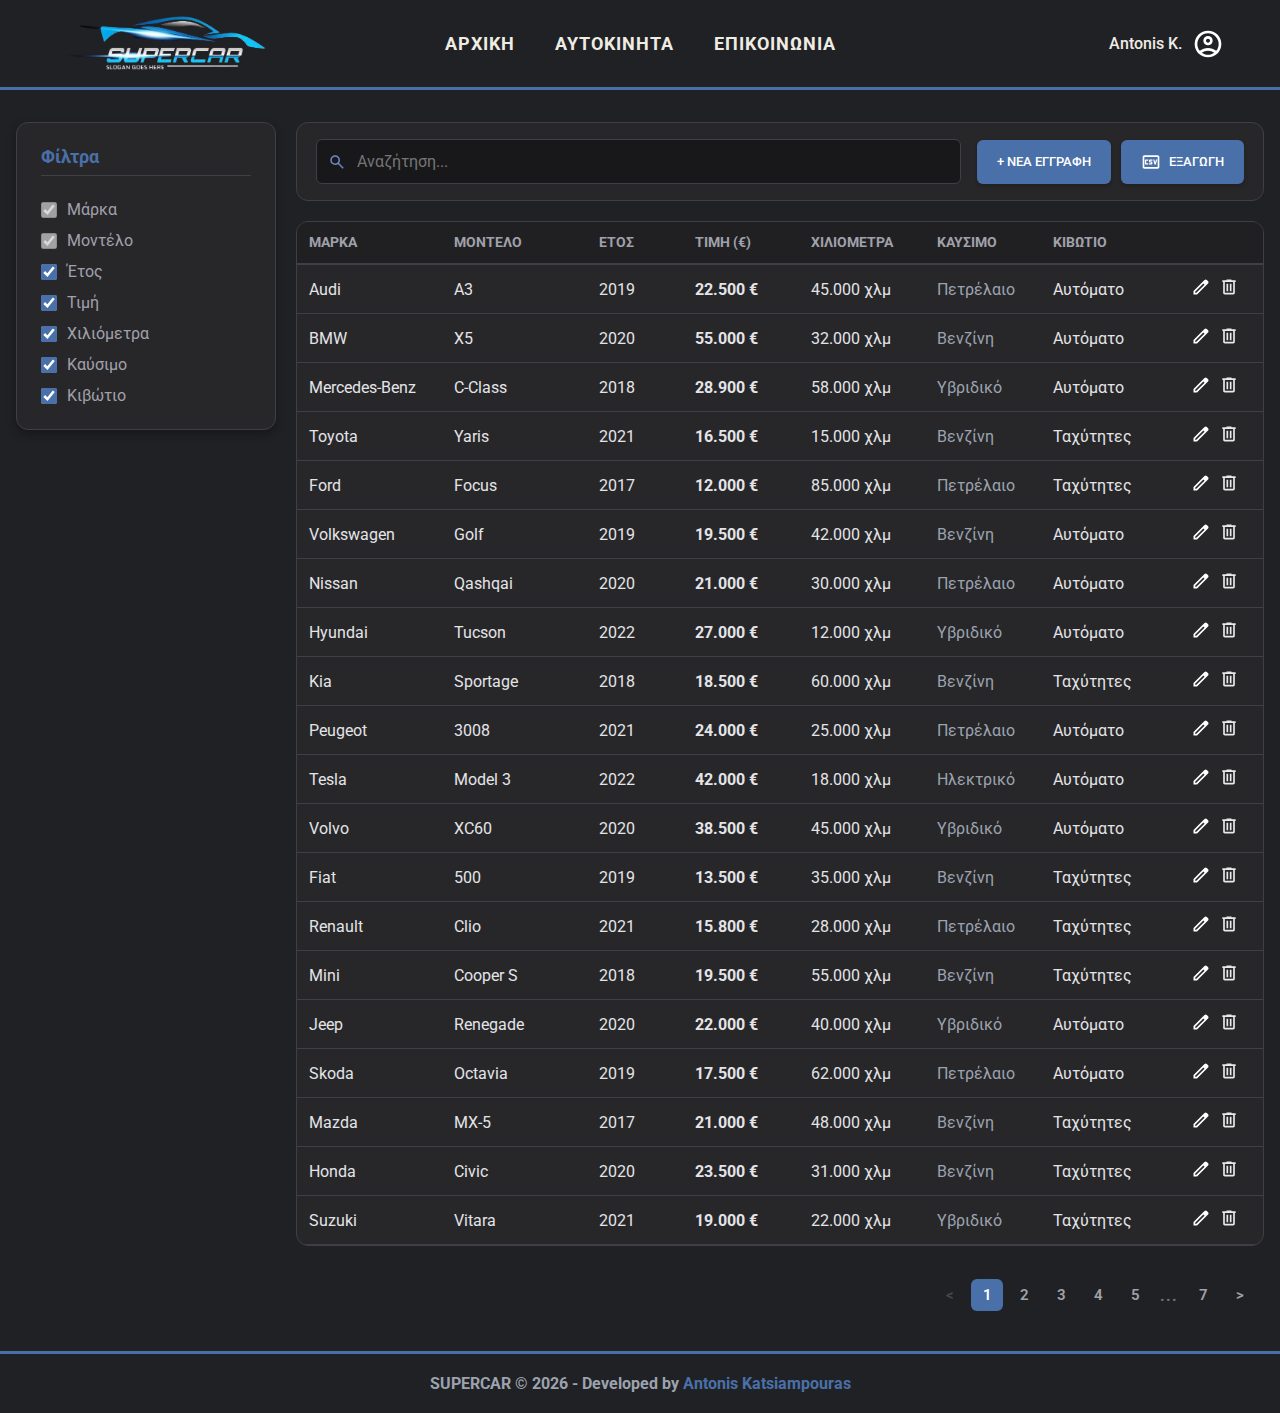
<file: index.html>
<!DOCTYPE html>
<html lang="el">

<head>
    <meta charset="UTF-8">
    <meta name="viewport" content="width=device-width, initial-scale=1.0">
    <title>SUPERCAR</title>
    <link rel="preconnect" href="https://fonts.googleapis.com">
    <link rel="preconnect" href="https://fonts.gstatic.com" crossorigin>
    <link href="https://fonts.googleapis.com/css2?family=Roboto:wght@300;400;500;700&display=swap" rel="stylesheet">
    <link rel="stylesheet" href="style.css">
</head>

<body>

    <header id="app-header">
        <div id="header-content">
            <a href="homepage.html" class="logo-area">
                <img id="nav-logo" src="logo.png" alt="LOGO">
            </a>

            <nav class="nav-links">
                <a href="homepage.html">ΑΡΧΙΚΗ</a>
                <a href="index.html">ΑΥΤΟΚΙΝΗΤΑ</a>
                <a href="contact.html">ΕΠΙΚΟΙΝΩΝΙΑ</a>
            </nav>


            <button id="menu-btn" aria-label="Menu">
                <img src="svgs/menu.svg" alt="Menu">
            </button>

            <div id="user">
                <span id="username">Antonis K.</span>
                <img src="svgs/account.svg" alt="Account" id="icon">
            </div>
        </div>
    </header>

    <main id="main-layout">

        <aside id="sidebar-panel">
            <div id="sidebar-header">
                <h3 id="sidebar-title">Φίλτρα</h3>

            </div>

            <div id="filters-list">
                <label id="lbl-brand" class="checkbox-label">
                    <input type="checkbox" id="chk-brand" checked disabled data-col="brand"> Μάρκα
                </label>
                <label id="lbl-model" class="checkbox-label">
                    <input type="checkbox" id="chk-model" checked disabled data-col="model"> Μοντέλο
                </label>

                <label class="checkbox-label">
                    <input type="checkbox" data-col="year" checked>
                    Έτος
                </label>
                <label class="checkbox-label">
                    <input type="checkbox" data-col="price" checked>
                    Τιμή
                </label>
                <label class="checkbox-label">
                    <input type="checkbox" data-col="mileage" checked>
                    Χιλιόμετρα
                </label>
                <label class="checkbox-label">
                    <input type="checkbox" data-col="fuel" checked>
                    Καύσιμο
                </label>
                <label class="checkbox-label">
                    <input type="checkbox" data-col="transmission" checked>
                    Κιβώτιο
                </label>
            </div>
        </aside>

        <!-- Main Content (Cars Table) -->
        <section id="content-panel">
            <!-- Top Toolbar: Search + Add/Export -->
            <div id="top-toolbar">
                <div id="search-container">
                    <img src="svgs/search.svg" alt="Search" class="search-icon-img">
                    <input type="text" id="search-input" placeholder="Αναζήτηση...">
                </div>

                <div id="action-buttons">
                    <button class="btn-main">
                        + ΝΕΑ ΕΓΓΡΑΦΗ
                    </button>
                    <button id="export-btn" class="btn-main">
                        <img src="svgs/csv.svg" alt="csv" style="width: 20px; height: 20px;">
                        ΕΞΑΓΩΓΗ
                    </button>
                </div>
            </div>

            <!-- Table Wrapper -->
            <div id="table-wrapper">
                <table id="cars-table">
                    <thead>
                        <tr>
                            <th data-col="brand">ΜΑΡΚΑ</th>
                            <th data-col="model">ΜΟΝΤΕΛΟ</th>
                            <th data-col="year">ΕΤΟΣ</th>
                            <th data-col="price">ΤΙΜΗ (€)</th>
                            <th data-col="mileage">ΧΙΛΙΟΜΕΤΡΑ</th>
                            <th data-col="fuel">ΚΑΥΣΙΜΟ</th>
                            <th data-col="transmission">ΚΙΒΩΤΙΟ</th>
                            <th data-col="actions"></th>
                        </tr>
                    </thead>
                    <tbody id="table-body">
                        <!-- Rows rendered by JS -->
                    </tbody>
                </table>
            </div>
            <div id="pagination-wrapper">
                <!-- Pagination controls will be injected here by JS -->
            </div>

            <button id="mobile-filter-btn" class="hidden">
                <img src="svgs/filter.svg" alt="Filters">
            </button>
        </section>
    </main>

    <footer id="app-footer">
        <h4>SUPERCAR © 2026 - Developed by <span id="dev"> Antonis Katsiampouras </span> </h4>
    </footer>

    <!-- Mobile Filter Sidebar -->
    <div class="sidebar-panel" id="mobile-sidebar-panel">
        <h3>Φίλτρα</h3>
        <div id="filters-list-mobile">
            <!-- Checkboxes injected by JS -->
        </div>
    </div>

    <!-- Add/Edit Modal Overlay -->
    <div id="car-form-modal" class="modal-overlay">
        <div class="modal-content">
            <h2 id="modal-title">Νέα Εγγραφή</h2>
            <form id="car-form">
                <input type="hidden" id="car-id">

                <div class="form-group">
                    <label for="car-brand">Μάρκα</label>
                    <input type="text" id="car-brand" required>
                </div>

                <div class="form-group">
                    <label for="car-model">Μοντέλο</label>
                    <input type="text" id="car-model" required>
                </div>

                <div class="form-row">
                    <div class="form-group">
                        <label for="car-year">Έτος</label>
                        <select id="car-year" required>
                            <!-- Options populated by JS -->
                        </select>
                    </div>
                    <div class="form-group">
                        <label for="car-price">Τιμή (€)</label>
                        <input type="number" id="car-price" min="0" required>
                    </div>
                </div>

                <div class="form-group">
                    <label for="car-mileage">Χιλιόμετρα</label>
                    <input type="number" id="car-mileage" min="0" list="mileage-suggestions" required>
                    <datalist id="mileage-suggestions">
                        <option value="5000">
                        <option value="10000">
                        <option value="20000">
                        <option value="30000">
                        <option value="40000">
                        <option value="50000">
                        <option value="60000">
                        <option value="70000">
                        <option value="80000">
                        <option value="90000">
                        <option value="100000">
                        <option value="120000">
                        <option value="150000">
                        <option value="200000">
                    </datalist>
                </div>

                <div class="form-row">
                    <div class="form-group">
                        <label for="car-fuel">Καύσιμο</label>
                        <select id="car-fuel" required>
                            <option value="Βενζίνη">Βενζίνη</option>
                            <option value="Πετρέλαιο">Πετρέλαιο</option>
                            <option value="Υβριδικό">Υβριδικό</option>
                            <option value="Ηλεκτρικό">Ηλεκτρικό</option>
                            <option value="Υγραέριο">Υγραέριο</option>
                            <option value="Φυσικό Αέριο">Φυσικό Αέριο</option>
                        </select>
                    </div>
                    <div class="form-group">
                        <label for="car-transmission">Κιβώτιο</label>
                        <select id="car-transmission" required>
                            <option value="Αυτόματο">Αυτόματο</option>
                            <option value="Ταχύτητες">Ταχύτητες</option>
                        </select>
                    </div>
                </div>

                <div class="form-actions">
                    <button type="button" id="cancel-btn" class="btn-cancel">Ακύρωση</button>
                    <button type="submit" class="btn-save">Αποθήκευση</button>
                </div>
            </form>
        </div>
    </div>

    <script type="module" src="main.js" defer></script>
</body>

</html>
</file>
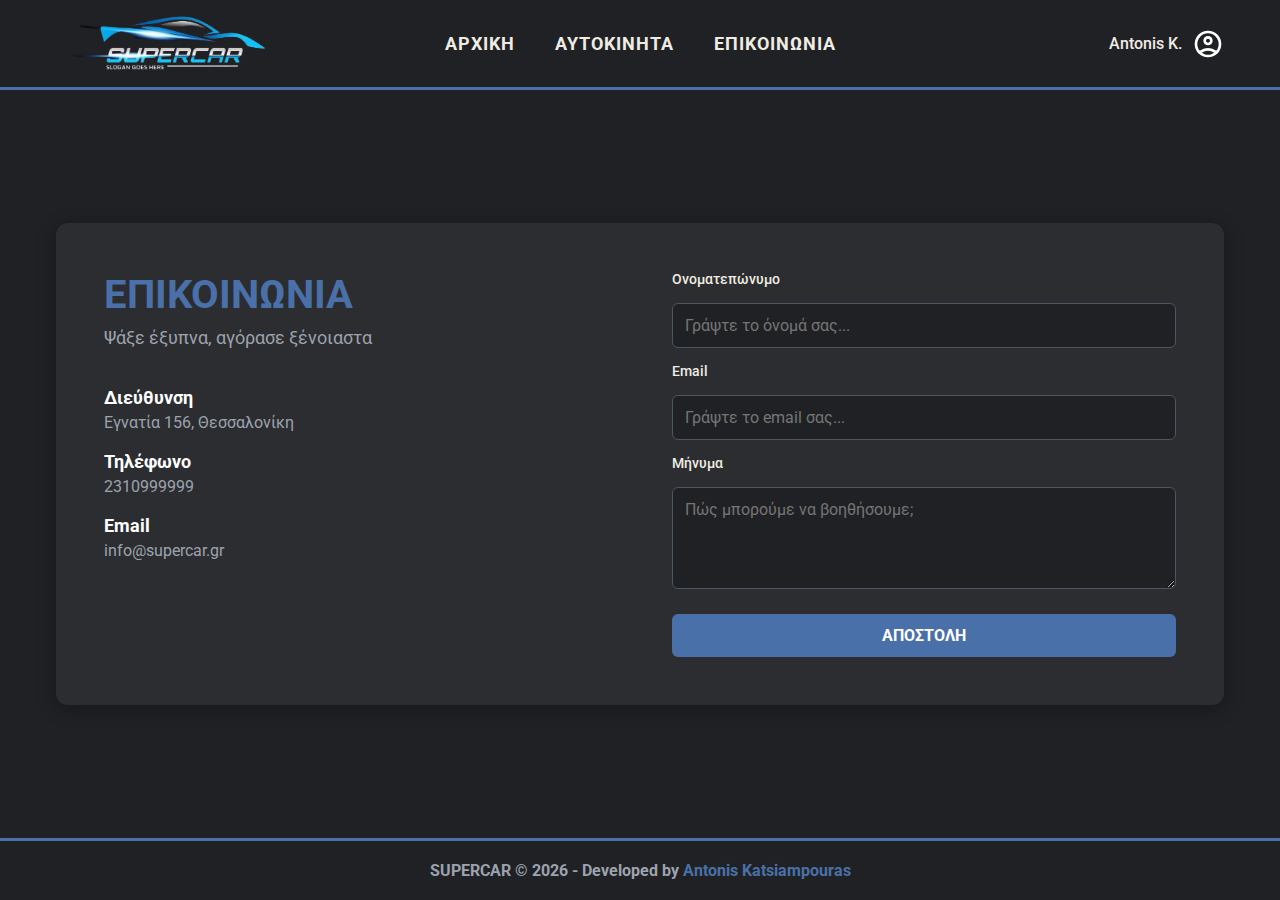
<file: contact.html>
<!DOCTYPE html>
<html lang="el">

<head>
    <meta charset="UTF-8">
    <meta name="viewport" content="width=device-width, initial-scale=1.0">
    <title>SUPERCAR</title>
    <link rel="preconnect" href="https://fonts.googleapis.com">
    <link rel="preconnect" href="https://fonts.gstatic.com" crossorigin>
    <link href="https://fonts.googleapis.com/css2?family=Roboto:wght@300;400;500;700&display=swap" rel="stylesheet">
    <link rel="stylesheet" href="style.css">
</head>

<body>

    <header id="app-header">
        <div id="header-content">
            <a href="homepage.html" class="logo-area">
                <img id="nav-logo" src="logo.png" alt="LOGO">
            </a>

            <nav class="nav-links">
                <a href="homepage.html">ΑΡΧΙΚΗ</a>
                <a href="index.html">ΑΥΤΟΚΙΝΗΤΑ</a>
                <a href="contact.html">ΕΠΙΚΟΙΝΩΝΙΑ</a>
            </nav>


            <button id="menu-btn" aria-label="Menu">
                <img src="svgs/menu.svg" alt="Menu">
            </button>

            <div id="user">
                <span id="username">Antonis K.</span>
                <img src="svgs/account.svg" alt="Account" id="icon">
            </div>
        </div>
    </header>

    <main id="contact-container">
        <div id="contact-wrapper">
            <div id="contact-info">
                <h1 id="contact-title">ΕΠΙΚΟΙΝΩΝΙΑ</h1>
                <p id="contact-subtitle">Ψάξε έξυπνα, αγόρασε ξένοιαστα</p>

                <div id="info-list">
                    <div id="info-item-1">
                        <h3>Διεύθυνση</h3>
                        <p>Εγνατία 156, Θεσσαλονίκη</p>
                    </div>
                    <div id="info-item-2">
                        <h3>Τηλέφωνο</h3>
                        <p>2310999999</p>
                    </div>
                    <div id="info-item-3">
                        <h3>Email</h3>
                        <p>info@supercar.gr</p>
                    </div>
                </div>
            </div>

            <form id="contact-form">
                <label for="name-input">Ονοματεπώνυμο</label>
                <input type="text" id="name-input" placeholder="Γράψτε το όνομά σας...">

                <label for="email-input">Email</label>
                <input type="email" id="email-input" placeholder="Γράψτε το email σας...">

                <label for="msg-input">Μήνυμα</label>
                <textarea id="msg-input" rows="4" placeholder="Πώς μπορούμε να βοηθήσουμε;"></textarea>

                <button id="send-btn" type="submit">ΑΠΟΣΤΟΛΗ</button>
            </form>
        </div>
    </main>

    <footer id="app-footer">
        <h4>SUPERCAR © 2026 - Developed by <span id="dev"> Antonis Katsiampouras </span> </h4>
    </footer>

    <script type="module" src="main.js" defer></script>
</body>

</html>
</file>
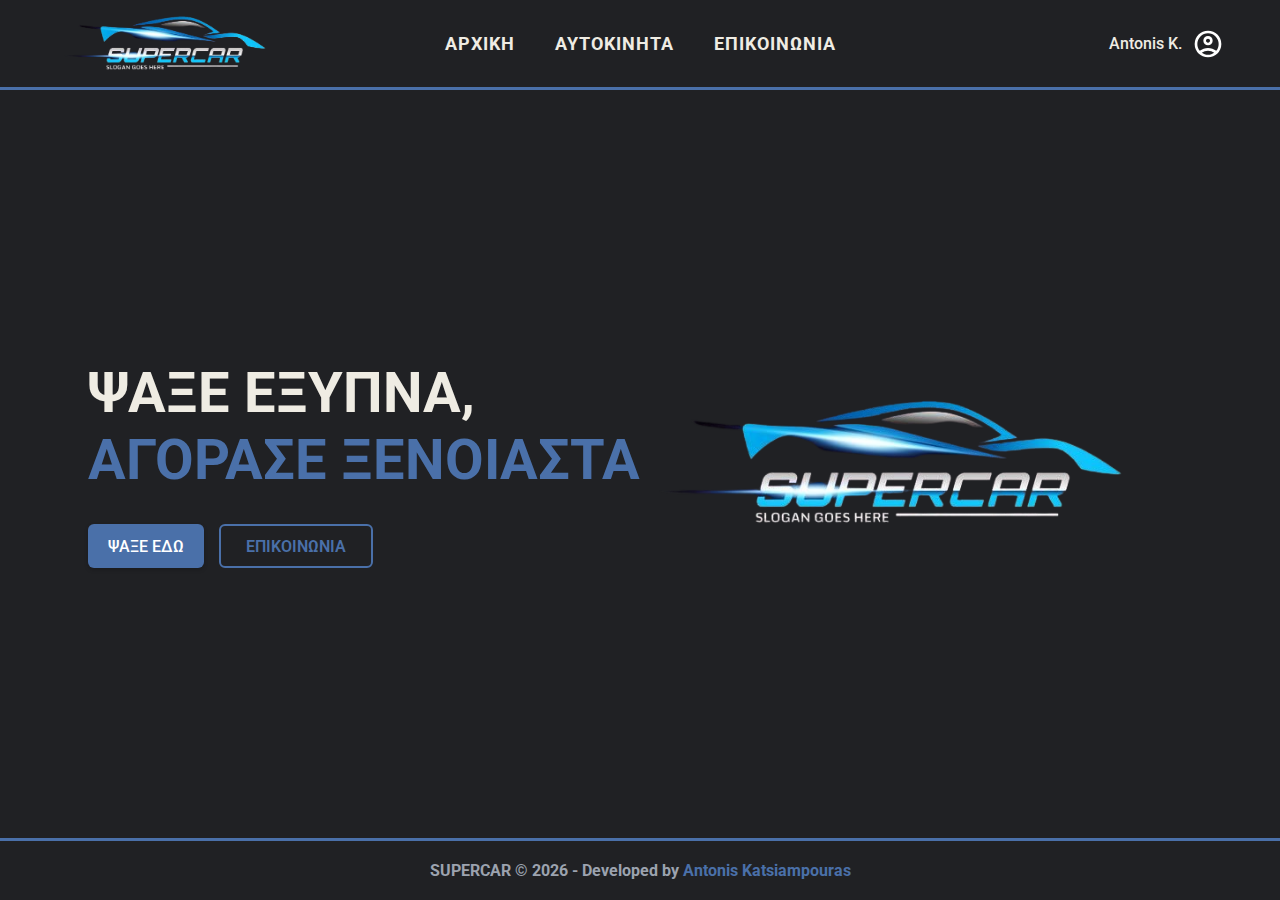
<file: homepage.html>
<!DOCTYPE html>
<html lang="el">

<head>
    <meta charset="UTF-8">
    <meta name="viewport" content="width=device-width, initial-scale=1.0">
    <title>SUPERCAR</title>
    <link rel="preconnect" href="https://fonts.googleapis.com">
    <link rel="preconnect" href="https://fonts.gstatic.com" crossorigin>
    <link href="https://fonts.googleapis.com/css2?family=Roboto:wght@300;400;500;700&display=swap" rel="stylesheet">
    <link rel="stylesheet" href="style.css">
</head>

<body id="homepage-body">

    <header id="app-header">
        <div id="header-content">
            <a href="homepage.html" class="logo-area">
                <img id="nav-logo" src="logo.png" alt="LOGO">
            </a>

            <nav class="nav-links">
                <a href="homepage.html">ΑΡΧΙΚΗ</a>
                <a href="index.html">ΑΥΤΟΚΙΝΗΤΑ</a>
                <a href="contact.html">ΕΠΙΚΟΙΝΩΝΙΑ</a>
            </nav>


            <button id="menu-btn" aria-label="Menu">
                <img src="svgs/menu.svg" alt="Menu">
            </button>

            <div id="user">
                <span id="username">Antonis K.</span>
                <img src="svgs/account.svg" alt="Account" id="icon">
            </div>
        </div>
    </header>

    <main id="landing-page">
        <div id="hero-wrapper">
            <div id="hero-text-area">
                <h1 id="main-slogan">
                    ΨΑΞΕ ΕΞΥΠΝΑ, <br>
                    <span id="slogan-highlight">ΑΓΟΡΑΣΕ ΞΕΝΟΙΑΣΤΑ</span>
                </h1>
                <div class="hero-buttons">
                    <a href="index.html" class="btn-main">ΨΑΞΕ ΕΔΩ</a>

                    <a href="contact.html" class="btn-outline">ΕΠΙΚΟΙΝΩΝΙΑ</a>
                </div>
            </div>

            <div id="hero-image-area">
                <img src="logo.png" alt="Supercar Logo" id="big-logo">
            </div>
        </div>

    </main>

    <footer id="app-footer">
        <h4>SUPERCAR © 2026 - Developed by <span id="dev"> Antonis Katsiampouras </span> </h4>
    </footer>

    <script type="module" src="main.js" defer></script>
</body>

</html>
</file>
<file: style.css>
* {
    font-family: "Roboto", sans-serif;
    color: #9CA3AF;
    box-sizing: border-box;
    margin: 0;
    padding: 0;
}

html {
    overflow-y: scroll;
}

body {
    min-height: 100vh;
    display: flex;
    flex-direction: column;
    background-color: #202124;
}

body::selection {
    background-color: #4A70A9;
    color: white;
}

/* HEADER */

#app-header {
    background-color: #202124;
    height: 90px;
    display: flex;
    align-items: center;
    border-bottom: 3px solid #4A70A9;
}

#header-content {
    width: 100%;
    max-width: 1200px;
    margin: 0 auto;
    padding: 0 1rem;
    display: flex;
    align-items: center;
    position: relative;
}

.logo-area {
    display: block;
}

#nav-logo {
    height: 150px;
    width: auto;
    display: block;
    transition: transform 0.3s ease;
}

#nav-logo:hover {
    transform: scale(1.05);
}

.nav-links {
    display: flex;
    gap: 40px;
    position: absolute;
    left: 50%;
    transform: translateX(-50%);
}

.nav-links a {
    text-decoration: none;
    color: #EFECE3;
    font-size: 1.1rem;
    font-weight: 700;
    letter-spacing: 1px;
    transition: color 0.3s ease;
}

.nav-links a:hover {
    color: #4A70A9;
}

#user {
    margin-left: auto;
    display: flex;
    align-items: center;
    gap: 10px;
    cursor: pointer;
    transition: opacity 0.3s ease;
}

#user:hover {
    opacity: 0.8;
}

#username {
    color: #EFECE3;
    font-weight: 500;
    font-size: 1rem;
}

#icon {
    width: 32px;
    height: 32px;
    filter: brightness(0) invert(1);
}



/* MAIN */

#main-layout {
    width: 100%;
    max-width: 1300px;
    margin: 2rem auto;
    padding: 0 1rem;
    display: flex;
    gap: 20px;
    align-items: flex-start;
}

#sidebar-panel {
    width: 260px;
    background-color: #27272a;
    padding: 1.5rem;
    border-radius: 12px;
    border: 1px solid #3f3f46;
    box-shadow: 0 4px 10px rgba(0, 0, 0, 0.3);
    flex-shrink: 0;
}

#sidebar-header {
    display: flex;
    justify-content: space-between;
    align-items: center;
    margin-bottom: 1.5rem;
    border-bottom: 1px solid #3f3f46;
    padding-bottom: 0.5rem;
}

#sidebar-title {
    margin: 0;
    color: #4A70A9;
    font-size: 1.1rem;
}



#filters-list {
    display: flex;
    flex-direction: column;
    gap: 12px;
}

.checkbox-label {
    display: flex;
    align-items: center;
    gap: 10px;
    color: #a1a1aa;
    cursor: pointer;
}

.checkbox-label:hover {
    color: #fff;
}

#filters-list input[type="checkbox"] {
    accent-color: #4A70A9;
    width: 16px;
    height: 16px;
    cursor: pointer;
}

#content-panel {
    flex: 1;
    display: flex;
    flex-direction: column;
    gap: 20px;
}

#top-toolbar {
    background-color: #27272a;
    padding: 1rem 1.2rem;
    border-radius: 12px;
    border: 1px solid #3f3f46;
    display: flex;
    justify-content: space-between;
    align-items: center;
    flex-wrap: wrap;
    gap: 1rem;
}

#search-container {
    flex: 1;
    min-width: 200px;
    position: relative;
}

.search-icon-img {
    position: absolute;
    left: 12px;
    top: 50%;
    transform: translateY(-50%);
    width: 18px;
    height: 18px;
    filter: invert(43%) sepia(13%) saturate(1478%) hue-rotate(182deg) brightness(93%) contrast(89%);
    pointer-events: none;
}

#search-input {
    width: 100%;
    padding: 12px 15px;
    padding-left: 40px;
    background-color: #18181b;
    border: 1px solid #3f3f46;
    border-radius: 6px;
    color: #fff;
    font-size: 1rem;
    outline: none;
    transition: border-color 0.3s;
}

#search-input:focus {
    border-color: #4A70A9;
}

#action-buttons {
    display: flex;
    gap: 10px;
}

.btn-main {
    background-color: #4A70A9;
    color: white;
    height: 44px;
    padding: 0 20px;
    border: none;
    border-radius: 6px;
    cursor: pointer;
    font-weight: 500;
    display: inline-flex;
    align-items: center;
    gap: 8px;
    transition: all 0.3s ease;
    box-shadow: 0 2px 4px rgba(0, 0, 0, 0.2);
    text-decoration: none;
}

.btn-main:hover {
    background-color: #3B5A8C;
}

.btn-main img {
    filter: brightness(0) invert(1);
}

#table-wrapper {
    background-color: #27272a;
    border-radius: 12px;
    border: 1px solid #3f3f46;
    overflow-x: auto;
}

#cars-table {
    width: 100%;
    border-collapse: collapse;
    min-width: 900px;
    table-layout: fixed;
}

#pagination-wrapper {
    padding: 0.5rem;
    margin-top: 5px;
}

.pagination-container {
    display: flex;
    align-items: center;
    justify-content: flex-end;
    width: 100%;
    flex-wrap: wrap;
    gap: 15px;
}

.pagination-right {
    display: flex;
    align-items: center;
    gap: 5px;
}

.page-arrow,
.page-number {
    background: transparent;
    color: #a1a1aa;
    border: none;
    min-width: 32px;
    height: 32px;
    border-radius: 6px;
    cursor: pointer;
    font-weight: 600;
    display: flex;
    align-items: center;
    justify-content: center;
    transition: all 0.2s;
    font-size: 0.95rem;
}

.page-arrow:hover:not(:disabled),
.page-number:hover:not(.active) {
    background-color: #3f3f46;
    color: white;
}

.page-arrow:disabled {
    opacity: 0.3;
    cursor: not-allowed;
}

.page-number.active {
    background-color: #4A70A9;
    color: white;
    box-shadow: none;
}

.page-dots {
    color: #71717a;
    padding: 0 4px;
    font-weight: 700;
    letter-spacing: 1px;
}

/* MEDIA QUERIES */

@media (max-width: 600px) {
    .pagination-container {
        justify-content: center;
        flex-direction: column-reverse;
        gap: 15px;
    }

    .btn-back-to-top {
        width: 100%;
        justify-content: center;
    }
}

#cars-table thead {
    background-color: #202023;
    border-bottom: 2px solid #3f3f46;
}

#cars-table th {
    padding: 0.75rem;
    text-align: left;
    color: #a1a1aa;
    font-size: 0.9rem;
    text-transform: uppercase;
    white-space: nowrap;
    overflow: hidden;
    text-overflow: ellipsis;
}

#cars-table th:nth-child(1) {
    width: 15%;
}

#cars-table th:nth-child(2) {
    width: 15%;
}

#cars-table th:nth-child(3) {
    width: 10%;
}

#cars-table th:nth-child(4) {
    width: 12%;
}

#cars-table th:nth-child(5) {
    width: 13%;
}

#cars-table th:nth-child(6) {
    width: 12%;
}

#cars-table th:nth-child(7) {
    width: 13%;
}

#cars-table th:last-child {
    width: 10%;
}

#cars-table td {
    padding: 0.75rem;
    border-bottom: 1px solid #3f3f46;
    color: #e4e4e7;
    vertical-align: middle;
    text-align: left;
    white-space: nowrap;
    overflow: hidden;
    text-overflow: ellipsis;
}

#cars-table tbody tr:hover {
    background-color: rgba(255, 255, 255, 0.05);
}

#cars-table td[data-col="fuel_type"] span {
    background-color: transparent !important;
    color: #e4e4e7 !important;
    padding: 0;
    border: none;
}

#cars-table th:last-child,
.actions-cell {
    text-align: center !important;
}

.action-btn {
    border: none;
    cursor: pointer;
    background: transparent;
    padding: 0;
    margin: 0 4px;
    transition: transform 0.2s ease, opacity 0.2s;
    display: inline-flex;
    align-items: center;
    justify-content: center;
}

.action-btn:hover {
    transform: scale(1.1);
    opacity: 0.8;
}

.table-icon {
    width: 20px;
    height: 20px;
    display: block;
    filter: brightness(0) invert(1);
}

.delete-btn {
    opacity: 0.9;
}

/* FOOTER */

#app-footer {
    background-color: #202124;
    color: #EFECE3;
    padding: 20px;
    text-align: center;
    margin-top: auto;
    border-top: 3px solid #4A70A9;
}

#dev {
    color: #4A70A9;
    font-weight: 700;
}

.hidden {
    display: none !important;
}


/* ---------
HOMEPAGE CSS 
-------------*/

#homepage-body {
    background-color: #202124;
}

#landing-page {
    width: 100%;
    max-width: 1200px;
    margin: 0 auto;
    padding: 0 1rem;
    flex: 1;
    display: flex;
    align-items: center;
    justify-content: center;
}

#hero-wrapper {
    display: flex;
    align-items: center;
    justify-content: space-between;
    width: 100%;
    padding: 0 2rem;
}

#hero-text-area {
    flex: 1;
}

#main-slogan {
    font-size: 3.5rem;
    font-weight: 700;
    color: #EFECE3;
    line-height: 1.2;
}

#slogan-highlight {
    color: #4A70A9;
}

.hero-buttons {
    display: flex;
    gap: 15px;
    margin-top: 30px;
    text-decoration: none;
}

.btn-outline {
    background-color: transparent;
    color: #4A70A9;
    border: 2px solid #4A70A9;
    height: 44px;
    padding: 0 25px;
    border-radius: 6px;
    font-weight: 600;
    text-decoration: none;
    display: inline-flex;
    align-items: center;
    justify-content: center;
    transition: all 0.3s ease;
}

.btn-outline:hover {
    background-color: #4A70A9;
    color: white;
}

#hero-image-area {
    flex: 1;
    display: flex;
    justify-content: center;
}

#big-logo {
    max-width: 600px;
    width: 100%;
    height: auto;
    animation: floatLogo 6s ease-in-out infinite;
}

@keyframes floatLogo {
    0% {
        transform: translateY(0px);
    }

    50% {
        transform: translateY(-20px);
    }

    100% {
        transform: translateY(0px);
    }
}

/* MEDIA QUERIES */

@media (max-width: 768px) {
    #hero-wrapper {
        flex-direction: column-reverse;
        text-align: center;
        gap: 40px;
    }

    #main-slogan {
        font-size: 2.5rem;
    }

    #big-logo {
        max-width: 300px;
    }
}

/* --------------
CONTACT CSS
--------------- */

#contact-container {
    width: 100%;
    max-width: 1200px;
    margin: 0 auto;
    padding: 2rem 1rem;
    flex: 1;
    display: flex;
    align-items: center;
    justify-content: center;
}

#contact-wrapper {
    width: 100%;
    display: flex;
    justify-content: space-between;
    gap: 4rem;
    background-color: #2c2d30;
    padding: 3rem;
    border-radius: 12px;
    box-shadow: 0 4px 20px rgba(0, 0, 0, 0.3);
}

#contact-info {
    flex: 1;
    color: #EFECE3;
}

#contact-title {
    font-size: 2.5rem;
    font-weight: 700;
    margin-bottom: 10px;
    color: #4A70A9;
}

#contact-subtitle {
    font-size: 1.1rem;
    margin-bottom: 40px;
    color: #9ca3af;
}

#info-list h3 {
    color: white;
    font-size: 1.1rem;
    margin-bottom: 5px;
}

#info-list p {
    color: #9ca3af;
    margin-bottom: 20px;
}

#contact-form {
    flex: 1;
    display: flex;
    flex-direction: column;
    gap: 15px;
}

#contact-form label {
    color: #EFECE3;
    font-size: 0.9rem;
    font-weight: 500;
}

#name-input,
#email-input,
#msg-input {
    width: 100%;
    padding: 12px;
    background-color: #202124;
    border: 1px solid #4b5563;
    border-radius: 6px;
    color: white;
    font-size: 1rem;
    font-family: 'Roboto', sans-serif;
}

#name-input:focus,
#email-input:focus,
#msg-input:focus {
    outline: none;
    border-color: #4A70A9;
}

#send-btn {
    margin-top: 10px;
    padding: 12px;
    background-color: #4A70A9;
    color: white;
    font-size: 1rem;
    font-weight: 700;
    border: none;
    border-radius: 6px;
    cursor: pointer;
    transition: all 0.2s ease;
}

#send-btn:hover {
    background-color: #3b5a8a;
}

/* ----------------
   RESPONSIVE & BURGER MENU
   ---------------- */

#menu-btn {
    display: none;
    background: none;
    border: none;
    cursor: pointer;
}

#menu-btn img {
    width: 32px;
    height: 32px;
    filter: brightness(0) invert(1);
}

/* MEDIA QUERIES */
@media (max-width: 1024px) {
    #header-content {
        justify-content: space-between;
    }

    #menu-btn {
        display: block;
        z-index: 1001;
    }

    .nav-links,
    #user {
        display: none;
    }

    .nav-active {
        display: flex !important;
        flex-direction: column;
        position: fixed;
        top: 90px;
        left: 0;
        width: 100%;
        height: auto;
        padding-top: 30px;
        padding-bottom: 2rem;
        background-color: #202124;
        border-bottom: 3px solid #4A70A9;
        z-index: 1000;
        box-shadow: 0 10px 10px rgba(0, 0, 0, 0.3);
        align-items: center;
        gap: 25px;
    }

    .nav-links.nav-active {
        transform: none;
    }

    .nav-links.nav-active {
        transform: translateX(0);
    }

    .nav-links.nav-active a {
        font-size: 1.2rem;
    }

    #main-layout {
        flex-direction: column;
    }

    #sidebar-panel {
        width: 100%;
        margin-bottom: 20px;
    }

    #content-panel {
        width: 100%;
        min-width: 0;
    }

    #table-wrapper {
        width: 100%;
        overflow-x: auto;
        display: block;
    }

    #filters-list {
        display: grid;
        grid-template-columns: repeat(auto-fit, minmax(150px, 1fr));
        gap: 15px;
    }

    #contact-wrapper {
        flex-direction: column;
        gap: 2rem;
        padding: 2rem;
    }
}

/* MEDIA QUERIES */
@media (max-width: 768px) {
    #nav-logo {
        height: 100px;
    }

    #main-slogan {
        font-size: 2.2rem;
    }

    #hero-buttons {
        flex-direction: column;
        width: 100%;
    }

    .btn-main,
    .btn-outline {
        width: 100%;
        margin-bottom: 10px;
        justify-content: center;
    }

    #hero-wrapper {
        padding: 0 1rem;
        text-align: center;
    }

    #table-wrapper {
        border: none;
    }

    #top-toolbar {
        flex-direction: column;
        align-items: stretch;
    }

    #search-container {
        width: 100%;
    }

    #action-buttons {
        justify-content: space-between;
    }

    #filters-list {
        flex-direction: column;
        gap: 10px;
    }

    #contact-title {
        font-size: 2rem;
    }

    #sidebar-panel {
        display: none;
    }

    #sidebar-panel.active {
        display: block;
        position: fixed;
        bottom: 80px;
        right: 20px;
        width: 250px;
        background-color: #27272a;
        padding: 20px;
        border-radius: 12px;
        box-shadow: 0 4px 20px rgba(0, 0, 0, 0.5);
        z-index: 2000;
        border: 1px solid #3f3f46;
        animation: fadeIn 0.3s ease;
    }

    #mobile-filter-btn {
        display: flex !important;
        align-items: center;
        justify-content: center;
        position: fixed;
        bottom: 20px;
        right: 20px;
        width: 50px;
        height: 50px;
        background-color: #4A70A9;
        border: none;
        border-radius: 50%;
        box-shadow: 0 4px 10px rgba(0, 0, 0, 0.3);
        z-index: 2001;
        cursor: pointer;
        transition: transform 0.2s, background-color 0.2s;
    }

    #mobile-filter-btn img {
        width: 24px;
        height: 24px;
        filter: brightness(0) invert(1);
    }

    #mobile-filter-btn:hover {
        transform: scale(1.1);
        background-color: #3b5a8a;
    }

    @keyframes fadeIn {
        from {
            opacity: 0;
            transform: translateY(10px);
        }

        to {
            opacity: 1;
            transform: translateY(0);
        }
    }
}

.modal-overlay {
    position: fixed;
    top: 0;
    left: 0;
    width: 100%;
    height: 100%;
    background-color: rgba(0, 0, 0, 0.5);
    backdrop-filter: blur(5px);
    display: flex;
    justify-content: center;
    align-items: center;
    z-index: 1000;
    opacity: 0;
    visibility: hidden;
    transition: opacity 0.3s ease, visibility 0.3s ease;
}

.modal-overlay.active {
    opacity: 1;
    visibility: visible;
}

.modal-content {
    background-color: #27272a;
    width: 100%;
    max-width: 500px;
    padding: 2rem;
    border-radius: 12px;
    box-shadow: 0 10px 40px rgba(0, 0, 0, 0.5);
    transform: translateY(-50px);
    transition: transform 0.3s cubic-bezier(0.18, 0.89, 0.32, 1.28);
    border: 1px solid #3f3f46;
}

.modal-overlay.active .modal-content {
    transform: translateY(0);
}

.modal-content h2 {
    color: #EFECE3;
    margin-bottom: 20px;
    font-size: 1.5rem;
    padding-bottom: 10px;
    border-bottom: 1px solid #3f3f46;
}

.form-group {
    margin-bottom: 15px;
}

.form-group label {
    display: block;
    color: #a1a1aa;
    margin-bottom: 5px;
    font-size: 0.9rem;
}

.form-group input,
.form-group select {
    width: 100%;
    padding: 10px;
    background-color: #18181b;
    border: 1px solid #3f3f46;
    border-radius: 6px;
    color: white;
    font-size: 1rem;
}

.form-group input:focus,
.form-group select:focus {
    outline: none;
    border-color: #4A70A9;
}

.form-row {
    display: flex;
    gap: 15px;
}

.form-row .form-group {
    flex: 1;
}

.form-actions {
    display: flex;
    justify-content: flex-end;
    gap: 10px;
    margin-top: 20px;
}

.btn-cancel {
    padding: 10px 20px;
    background-color: transparent;
    color: #a1a1aa;
    border: 1px solid #3f3f46;
    border-radius: 6px;
    cursor: pointer;
    font-weight: 600;
}

.btn-cancel:hover {
    background-color: #3f3f46;
    color: white;
}

.btn-save {
    padding: 10px 20px;
    background-color: #4A70A9;
    color: white;
    border: none;
    border-radius: 6px;
    cursor: pointer;
    font-weight: 600;
}

.btn-save:hover {
    background-color: #3b5a87;
}

.form-group input[type="number"]::-webkit-inner-spin-button,
.form-group input[type="number"]::-webkit-outer-spin-button {
    -webkit-appearance: none;
    margin: 0;
}

.form-group input[type="number"] {
    -moz-appearance: textfield;
}

/* COLUMN VISIBILITY FILTERS */
.hide-brand .col-brand,
.hide-brand th[data-col="brand"] {
    display: none !important;
}

.hide-model .col-model,
.hide-model th[data-col="model"] {
    display: none !important;
}

.hide-year .col-year,
.hide-year th[data-col="year"] {
    display: none !important;
}

.hide-price .col-price,
.hide-price th[data-col="price"] {
    display: none !important;
}

.hide-mileage .col-mileage,
.hide-mileage th[data-col="mileage"] {
    display: none !important;
}

.hide-fuel .col-fuel,
.hide-fuel th[data-col="fuel"] {
    display: none !important;
}

.hide-transmission .col-transmission,
.hide-transmission th[data-col="transmission"] {
    display: none !important;
}

/* Mobile Sidebar Default State */
#mobile-sidebar-panel {
    position: fixed;
    top: 0;
    right: -300px;
    width: 260px;
    height: 100vh;
    background-color: #27272a;
    box-shadow: -4px 0 10px rgba(0, 0, 0, 0.5);
    padding: 2rem;
    transition: right 0.3s ease;
    z-index: 1002;
    display: none;
    /* Hidden by default on desktop */
}

#mobile-sidebar-panel.active {
    right: 0;
    display: block;
}

/* Show only on smaller screens if needed */
@media (max-width: 1024px) {
    #mobile-sidebar-panel {
        display: block;
        /* But off-screen due to right: -300px */
    }
}
</file>
